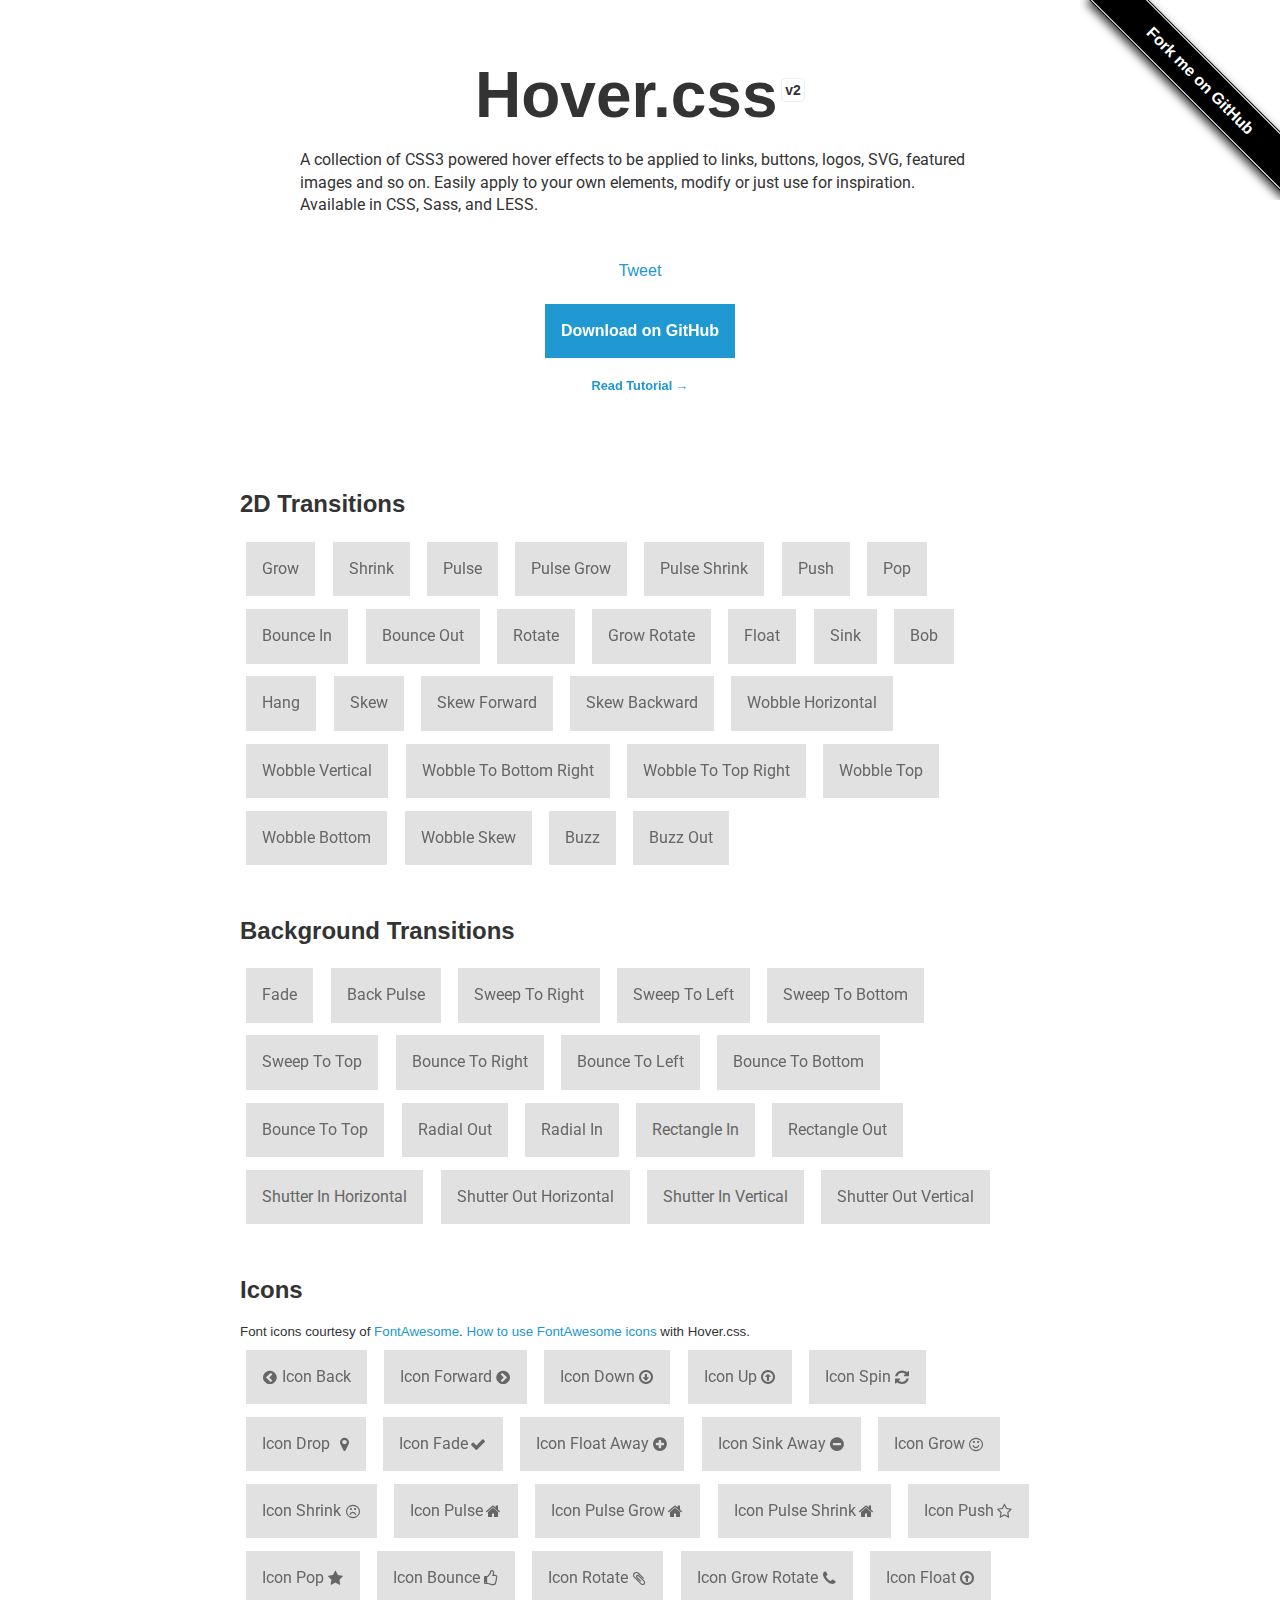
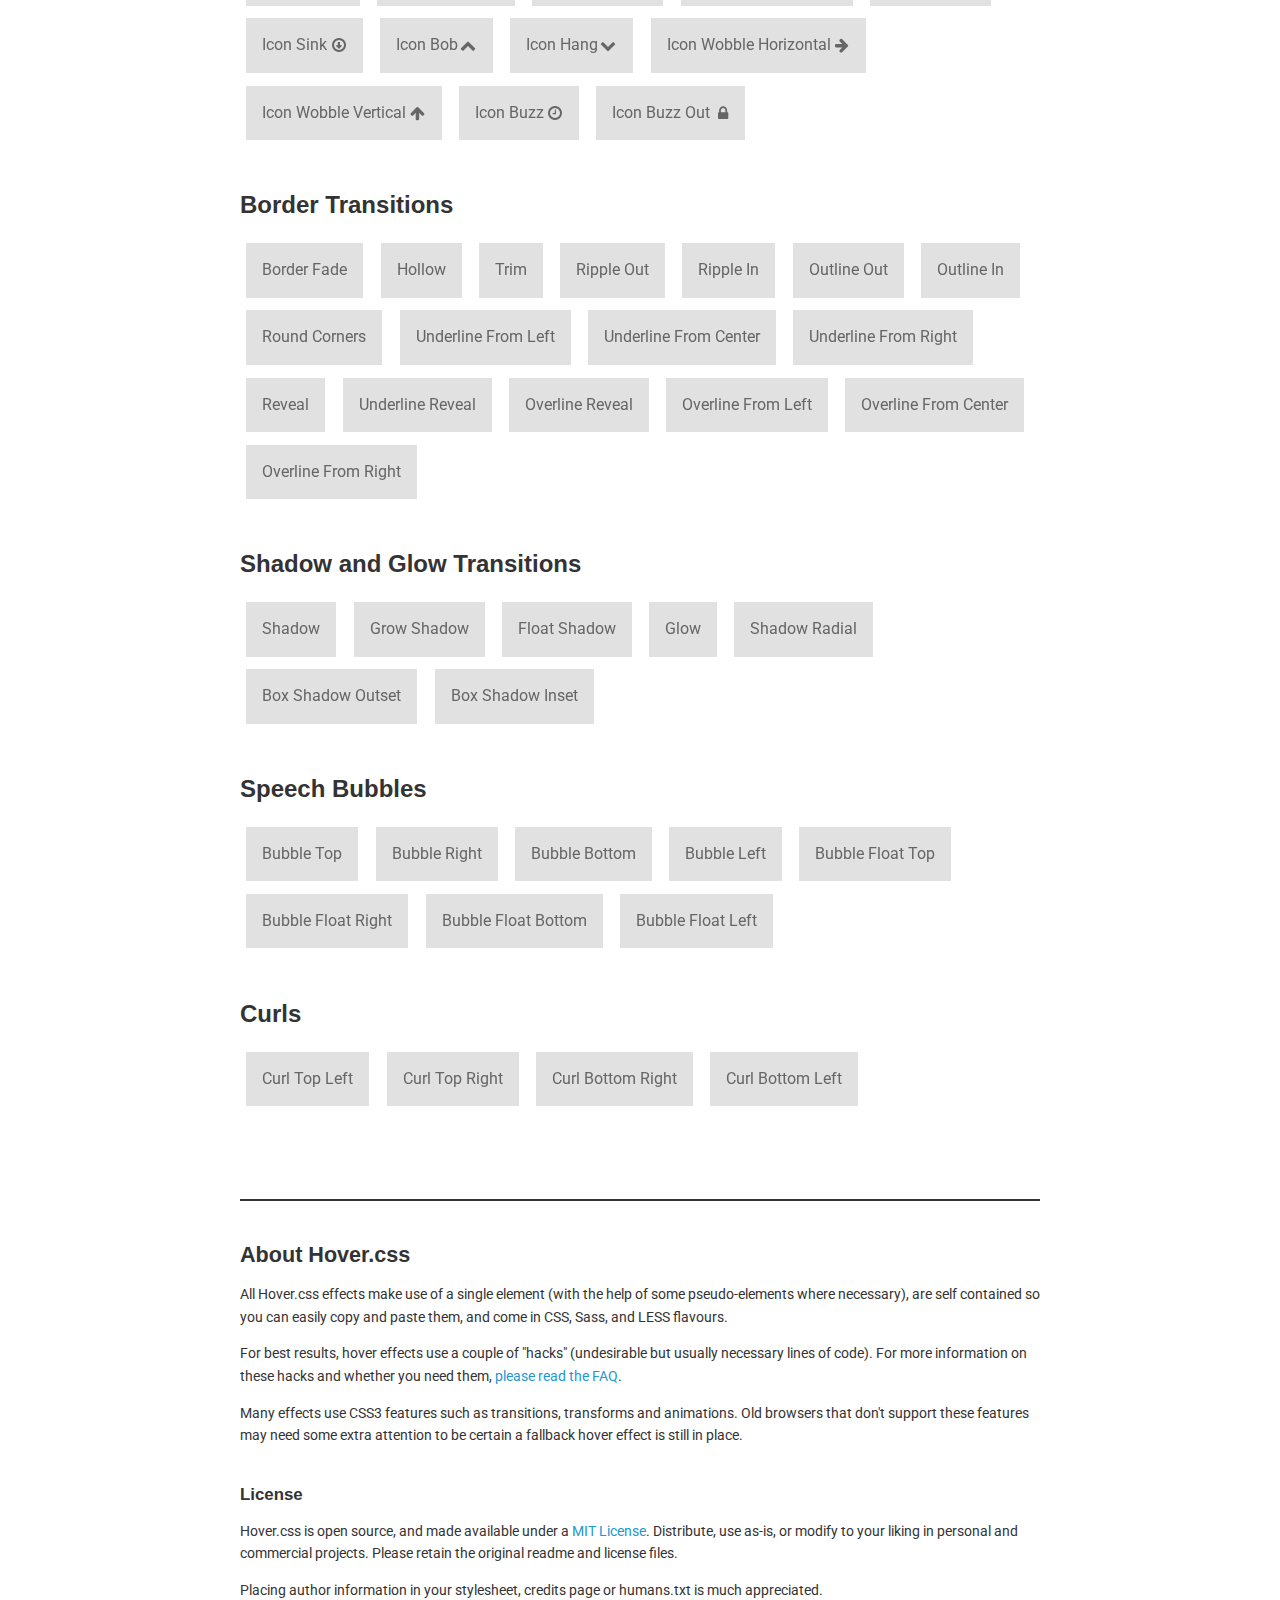
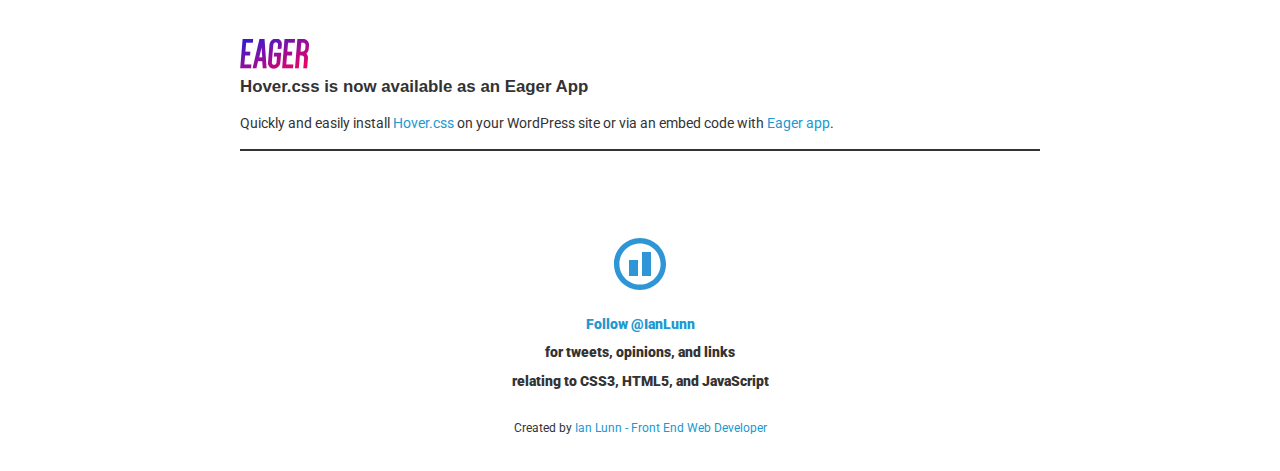
<file: Ingress/Content/lib/hover/index.html>
<!DOCTYPE html>
<html lang="en">
	<head>
		<meta charset="utf-8">
		<meta property="og:image" content="http://ianlunn.github.io/Hover/hover.jpg" />
		<meta property="og:site_name" content="Hover.css"/>
		<meta property="og:title" content="Hover.css - A collection of CSS3 powered hover effects" />
		<title>Hover.css - A collection of CSS3 powered hover effects</title>
		<link href="css/demo-page.css" rel="stylesheet" media="all">
		<link href="css/hover.css" rel="stylesheet" media="all">
		<link href="//maxcdn.bootstrapcdn.com/font-awesome/4.2.0/css/font-awesome.min.css" rel="stylesheet" media="all">
	</head>
	<body>

		<!--[if lt IE 10]>
		<p class="browsehappy">You are using an <strong>outdated</strong> browser. Please <a href="http://browsehappy.com/">upgrade your browser</a> to improve your experience.</p>
		<![endif]-->

		<span id="forkongithub"><a href="https://github.com/IanLunn/Hover">Fork me on GitHub</a></span>

		<h1>Hover.css <a href="https://github.com/IanLunn/Hover/releases" class="sup" title="View release history">v2</a></h1>

		<p class="intro">A collection of CSS3 powered hover effects to be applied to links, buttons, logos, SVG, featured images and so on. Easily apply to your own elements, modify or just use for inspiration. Available in CSS, Sass, and LESS.</p>

		<div class="social aligncenter">
			<div class="social-button">
				<iframe src="http://ghbtns.com/github-btn.html?user=IanLunn&repo=Hover&type=watch&count=true" allowtransparency="true" frameborder="0" scrolling="0" width="110" height="20"></iframe>
			</div>

			<div class="social-button">
				<a href="https://twitter.com/share" class="twitter-share-button" data-related="IanLunn" data-dnt="true">Tweet</a>
			</div>

			<div class="social-button">
				<script id='fbhss98'>(function(i){var f,s=document.getElementById(i);f=document.createElement('iframe');f.src='//api.flattr.com/button/view/?uid=IanLunn&button=compact&url=http%3A%2F%2Fianlunn.github.io%2FHover%2F';f.title='Flattr';f.height=20;f.width=110;f.style.borderWidth=0;s.parentNode.insertBefore(f,s);})('fbhss98');</script>
			</div>
		</div>

		<div class="aligncenter">
			<a class="button cta hvr-float-shadow" href="https://github.com/IanLunn/Hover">Download on GitHub</a><br />
			<a class="tutorial hvr-pop" href="http://ianlunn.co.uk/articles/hover-css-tutorial-introduction/">Read Tutorial &rarr;</a>
		</div>

		<div class="effects">

			<h2>2D Transitions</h2>

			<a href="#" class="hvr-grow">Grow</a>
			<a href="#" class="hvr-shrink">Shrink</a>
			<a href="#" class="hvr-pulse">Pulse</a>
			<a href="#" class="hvr-pulse-grow">Pulse Grow</a>
			<a href="#" class="hvr-pulse-shrink">Pulse Shrink</a>
			<a href="#" class="hvr-push">Push</a>
			<a href="#" class="hvr-pop">Pop</a>
			<a href="#" class="hvr-bounce-in">Bounce In</a>
			<a href="#" class="hvr-bounce-out">Bounce Out</a>
			<a href="#" class="hvr-rotate">Rotate</a>
			<a href="#" class="hvr-grow-rotate">Grow Rotate</a>
			<a href="#" class="hvr-float">Float</a>
			<a href="#" class="hvr-sink">Sink</a>
			<a href="#" class="hvr-bob">Bob</a>
			<a href="#" class="hvr-hang">Hang</a>
			<a href="#" class="hvr-skew">Skew</a>
			<a href="#" class="hvr-skew-forward">Skew Forward</a>
			<a href="#" class="hvr-skew-backward">Skew Backward</a>
			<a href="#" class="hvr-wobble-horizontal">Wobble Horizontal</a>
			<a href="#" class="hvr-wobble-vertical">Wobble Vertical</a>
			<a href="#" class="hvr-wobble-to-bottom-right">Wobble To Bottom Right</a>
			<a href="#" class="hvr-wobble-to-top-right">Wobble To Top Right</a>
			<a href="#" class="hvr-wobble-top">Wobble Top</a>
			<a href="#" class="hvr-wobble-bottom">Wobble Bottom</a>
			<a href="#" class="hvr-wobble-skew">Wobble Skew</a>
			<a href="#" class="hvr-buzz">Buzz</a>
			<a href="#" class="hvr-buzz-out">Buzz Out</a>


			<h2>Background Transitions</h2>

			<a href="#" class="hvr-fade">Fade</a>
			<a href="#" class="hvr-back-pulse">Back Pulse</a>
			<a href="#" class="hvr-sweep-to-right">Sweep To Right</a>
			<a href="#" class="hvr-sweep-to-left">Sweep To Left</a>
			<a href="#" class="hvr-sweep-to-bottom">Sweep To Bottom</a>
			<a href="#" class="hvr-sweep-to-top">Sweep To Top</a>
			<a href="#" class="hvr-bounce-to-right">Bounce To Right</a>
			<a href="#" class="hvr-bounce-to-left">Bounce To Left</a>
			<a href="#" class="hvr-bounce-to-bottom">Bounce To Bottom</a>
			<a href="#" class="hvr-bounce-to-top">Bounce To Top</a>
			<a href="#" class="hvr-radial-out">Radial Out</a>
			<a href="#" class="hvr-radial-in">Radial In</a>
			<a href="#" class="hvr-rectangle-in">Rectangle In</a>
			<a href="#" class="hvr-rectangle-out">Rectangle Out</a>
			<a href="#" class="hvr-shutter-in-horizontal">Shutter In Horizontal</a>
			<a href="#" class="hvr-shutter-out-horizontal">Shutter Out Horizontal</a>
			<a href="#" class="hvr-shutter-in-vertical">Shutter In Vertical</a>
			<a href="#" class="hvr-shutter-out-vertical">Shutter Out Vertical</a>


			<h2>Icons</h2>

			<small>Font icons courtesy of <a href="https://fortawesome.github.io/Font-Awesome/">FontAwesome</a>. <a href="https://github.com/IanLunn/Hover/#using-fontawesome-with-icon-effects">How to use FontAwesome icons</a> with Hover.css.</small>

			<a href="#" class="hvr-icon-back">Icon Back</a>
			<a href="#" class="hvr-icon-forward">Icon Forward</a>
			<a href="#" class="hvr-icon-down">Icon Down</a>
			<a href="#" class="hvr-icon-up">Icon Up</a>
			<a href="#" class="hvr-icon-spin">Icon Spin</a>
			<a href="#" class="hvr-icon-drop">Icon Drop</a>
			<a href="#" class="hvr-icon-fade">Icon Fade</a>
			<a href="#" class="hvr-icon-float-away">Icon Float Away</a>
			<a href="#" class="hvr-icon-sink-away">Icon Sink Away</a>
			<a href="#" class="hvr-icon-grow">Icon Grow</a>
			<a href="#" class="hvr-icon-shrink">Icon Shrink</a>
			<a href="#" class="hvr-icon-pulse">Icon Pulse</a>
			<a href="#" class="hvr-icon-pulse-grow">Icon Pulse Grow</a>
			<a href="#" class="hvr-icon-pulse-shrink">Icon Pulse Shrink</a>
			<a href="#" class="hvr-icon-push">Icon Push</a>
			<a href="#" class="hvr-icon-pop">Icon Pop</a>
			<a href="#" class="hvr-icon-bounce">Icon Bounce</a>
			<a href="#" class="hvr-icon-rotate">Icon Rotate</a>
			<a href="#" class="hvr-icon-grow-rotate">Icon Grow Rotate</a>
			<a href="#" class="hvr-icon-float">Icon Float</a>
			<a href="#" class="hvr-icon-sink">Icon Sink</a>
			<a href="#" class="hvr-icon-bob">Icon Bob</a>
			<a href="#" class="hvr-icon-hang">Icon Hang</a>
			<a href="#" class="hvr-icon-wobble-horizontal">Icon Wobble Horizontal</a>
			<a href="#" class="hvr-icon-wobble-vertical">Icon Wobble Vertical</a>
			<a href="#" class="hvr-icon-buzz">Icon Buzz</a>
			<a href="#" class="hvr-icon-buzz-out">Icon Buzz Out</a>


			<h2>Border Transitions</h2>

			<a href="#" class="hvr-border-fade">Border Fade</a>
			<a href="#" class="hvr-hollow">Hollow</a>
			<a href="#" class="hvr-trim">Trim</a>
			<a href="#" class="hvr-ripple-out">Ripple Out</a>
			<a href="#" class="hvr-ripple-in">Ripple In</a>
			<a href="#" class="hvr-outline-out">Outline Out</a>
			<a href="#" class="hvr-outline-in">Outline In</a>
			<a href="#" class="hvr-round-corners">Round Corners</a>
			<a href="#" class="hvr-underline-from-left">Underline From Left</a>
			<a href="#" class="hvr-underline-from-center">Underline From Center</a>
			<a href="#" class="hvr-underline-from-right">Underline From Right</a>
			<a href="#" class="hvr-reveal">Reveal</a>
			<a href="#" class="hvr-underline-reveal">Underline Reveal</a>
			<a href="#" class="hvr-overline-reveal">Overline Reveal</a>
			<a href="#" class="hvr-overline-from-left">Overline From Left</a>
			<a href="#" class="hvr-overline-from-center">Overline From Center</a>
			<a href="#" class="hvr-overline-from-right">Overline From Right</a>


			<h2>Shadow and Glow Transitions</h2>

			<a href="#" class="hvr-shadow">Shadow</a>
			<a href="#" class="hvr-grow-shadow">Grow Shadow</a>
			<a href="#" class="hvr-float-shadow">Float Shadow</a>
			<a href="#" class="hvr-glow">Glow</a>
			<a href="#" class="hvr-shadow-radial">Shadow Radial</a>
			<a href="#" class="hvr-box-shadow-outset">Box Shadow Outset</a>
			<a href="#" class="hvr-box-shadow-inset">Box Shadow Inset</a>


			<h2>Speech Bubbles</h2>

			<a href="#" class="hvr-bubble-top">Bubble Top</a>
			<a href="#" class="hvr-bubble-right">Bubble Right</a>
			<a href="#" class="hvr-bubble-bottom">Bubble Bottom</a>
			<a href="#" class="hvr-bubble-left">Bubble Left</a>
			<a href="#" class="hvr-bubble-float-top">Bubble Float Top</a>
			<a href="#" class="hvr-bubble-float-right">Bubble Float Right</a>
			<a href="#" class="hvr-bubble-float-bottom">Bubble Float Bottom</a>
			<a href="#" class="hvr-bubble-float-left">Bubble Float Left</a>


			<h2>Curls</h2>

			<a href="#" class="hvr-curl-top-left">Curl Top Left</a>
			<a href="#" class="hvr-curl-top-right">Curl Top Right</a>
			<a href="#" class="hvr-curl-bottom-right">Curl Bottom Right</a>
			<a href="#" class="hvr-curl-bottom-left">Curl Bottom Left</a>
		</div>


		<div class="footer">
			<div class="about">
				<h2>About Hover.css</h2>

				<p>All Hover.css effects make use of a single element (with the help of some pseudo-elements where necessary), are self contained so you can easily copy and paste them, and come in CSS, Sass, and LESS flavours.</p>

				<p>For best results, hover effects use a couple of "hacks" (undesirable but usually necessary lines of code). For more information on these hacks and whether you need them, <a href="https://github.com/IanLunn/Hover/wiki/Hacks-Explained">please read the FAQ</a>.</p>

				<p>Many effects use CSS3 features such as transitions, transforms and animations. Old browsers that don't support these features may need some extra attention to be certain a fallback hover effect is still in place.</p>

				<br />
				<h3>License</h3>

				<p>Hover.css is open source, and made available under a <a href="http://www.opensource.org/licenses/mit-license.php">MIT License</a>. Distribute, use as-is, or modify to your liking in personal and commercial projects. Please retain the original readme and license files.

				<p>Placing author information in your stylesheet, credits page or humans.txt is much appreciated.</p>

				<br />
				<img src="eager.jpg" alt="Eager App" />
				<h3>Hover.css is now available as an Eager App</h3>
				<p>Quickly and easily install <a href="https://eager.io/app/AN_LdP2tOk0f">Hover.css</a> on your WordPress site or via an embed code with <a href="https://eager.io/">Eager app</a>.</p>
			</div>

			<div class="author">

				<div class="ild-ident">

					<!-- "IL" logo Copyright (c) Ian Lunn Design Limited 2015 -->
					<a href="http://ianlunn.co.uk/" title="Visit portfolio of Ian Lunn">

						<svg onmouseenter="el=this;el.classList.add('active');setTimeout(function(){el.classList.remove('active')},600);" xmlns="http://www.w3.org/2000/svg" width="52" height="52" viewBox="0 0 52 52">
							<g class="circle-holder">
								<path class="circle" fill="#2E96D6" d="M5.4 26c0-11.4 9.2-20.6 20.6-20.6s20.6 9.2 20.6 20.6c0 11.4-9.2 20.6-20.6 20.6s-20.6-9.2-20.6-20.6zm-5.4 0c0 14.4 11.6 26 26 26s26-11.6 26-26-11.6-26-26-26-26 11.6-26 26z"/>
							</g>
							<path class="i" fill="#2E96D6" d="M15 22h9v16h-9v-16z"/>
							<path class="l" fill="#2E96D6" d="M28 14h9v24h-9v-24z"/>
						</svg>
					</a>
				</div>

				<p class="follow"><a href="https://twitter.com/IanLunn" class="twitter-follow-button" data-show-count="false" data-dnt="true" data-size="large">Follow @IanLunn</a> for tweets, opinions,  and links<br /> relating to CSS3, HTML5, and JavaScript</p>
				<p class="credit">Created by <a href="http://ianlunn.co.uk/" title="Visit portfolio of Ian Lunn">Ian Lunn - Front End Web Developer</a></p>
			</div>
		</div>

		<script>
			/**
			 * Used to demonstrate Hover.css only. Not required when adding
			 * Hover.css to your own pages. Prevents a link from being
			 * navigated and gaining focus.
			 */
			var effects = document.querySelectorAll('.effects')[0];

			effects.addEventListener('click', function(e) {

				if (e.target.className.indexOf('hvr') > -1) {
					e.preventDefault();
					e.target.blur();

				}
			});
		</script>

		<script>!function(d,s,id){var js,fjs=d.getElementsByTagName(s)[0],p=/^http:/.test(d.location)?'http':'https';if(!d.getElementById(id)){js=d.createElement(s);js.id=id;js.src=p+'://platform.twitter.com/widgets.js';fjs.parentNode.insertBefore(js,fjs);}}(document, 'script', 'twitter-wjs');</script>

		<script>
		  (function(i,s,o,g,r,a,m){i['GoogleAnalyticsObject']=r;i[r]=i[r]||function(){
		  (i[r].q=i[r].q||[]).push(arguments)},i[r].l=1*new Date();a=s.createElement(o),
		  m=s.getElementsByTagName(o)[0];a.async=1;a.src=g;m.parentNode.insertBefore(a,m)
		  })(window,document,'script','//www.google-analytics.com/analytics.js','ga');

		  ga('create', 'UA-11991680-4', 'ianlunn.github.io');
		  ga('send', 'pageview');
		</script>
	</body>
</html>
</file>
<file: Ingress/Content/lib/hover/css/demo-page.css>
/*
 * Hover.css - Demo Page
 * Author: Ian Lunn @IanLunn
 * Author URL: http://ianlunn.co.uk/
 * Github: https://github.com/IanLunn/Hover

 * Made available under a MIT License:
 * http://www.opensource.org/licenses/mit-license.php

 * Hover.css Copyright Ian Lunn 2014.
 */

/**
 * The following are default styles for the demo page,
 * you don't need to include these on your own site.
 */

@import url(http://fonts.googleapis.com/css?family=Roboto);

body {
  margin: 0 auto;
  max-width: 800px;
  padding: 40px 20px 20px 20px;
  font-family: sans-serif;
  color: #333;
  line-height: 140%;
}

.browsehappy {
    position: absolute;
    top: 0;
    right: 0;
    left: 0;
    padding: 1em;
    background: black;
    color: white;
    text-align: center;
}

img {
  border: none;
}

small {
    display: block;
}

p,
[class^="hvr-"] {
    font-family: 'Roboto', sans-serif;
}

[class^="hvr-"] {
  /*display: inline-block;*/
  /*vertical-align: middle;*/
  margin: .4em;
  padding: 1em;
  cursor: pointer;
  background: #e1e1e1;
  text-decoration: none;
  color: #666;
  /* Prevent highlight colour when element is tapped */
  -webkit-tap-highlight-color: rgba(0,0,0,0);
}

.aligncenter {
  text-align: center;
}

.sup {
    vertical-align: super;
    margin-left: -1em;
    padding: .21875em;
    line-height: 100%;
    font-size: .21875em;
    border: #eee solid 1px;
    border-radius: 4px;
    color: inherit;
}

.sup:hover {
    background: #eee;
}

a {
    color: #2098D1;
    text-decoration: none;
}

.footer a:hover,
.tutorial:hover {
    color: #207AD1;
}

.tutorial {
  display: inline-block;
  font-size: .8em;
  font-weight: bold;
}

.tutorial:hover,
.tutorial:focus,
.tutorial:active {
  text-decoration: none;
}

.intro {
  max-width: 680px;
  margin: 20px auto 0 auto;
}

.button.cta {
  display: inline-block;
  position: relative;
  margin: 1.2em 0 1em 0;
  padding: 1em;
  background: #2098D1;
  border: none;
  text-decoration: none;
  font-weight: 700;
  color: white;
}

.effects {
  margin-top: 6em;
}

h1 {
  text-align: center;
  font-size: 4em;
}

h2 {
  margin-top: 2em;
}

h3 {
  margin: 0;
}

.about {
  border-top: #333 solid 2px;
  border-bottom: #333 solid 2px;
}

.footer {
  overflow: hidden;
  width: auto;
  margin-top: 6em;
  font-size: .9em;
}

.footer a {
  text-decoration: none;
}

.credit {
  font-size: .8em;
  font-weight: normal;
}

.social {
  margin-top: 2.6em;
}

.social-button {
  display: inline-block;
  vertical-align: middle;
}

.twitter-follow-button {
    display: block;
    margin: 0 auto;
}

.follow {
    margin-bottom: 20px;
    line-height: 200%;
}

.author {
  margin: 6em auto 0 auto;
  text-align: center;
  font-weight: 900;
}

.author [class^="hvr-"] {
    background: transparent;
}

@-webkit-keyframes circle {
  50% {
    -webkit-transform: scale(1.26923077);
  }
}

@-webkit-keyframes initials {
  50% {
    -webkit-transform: translateY(-8px) translateZ(0);
  }
}

@keyframes circle {
  50% {
    transform: scale(1.26923077);
  }
}

@keyframes initials {
  50% {
    transform: translateY(-8px) translateZ(0);
  }
}

.ild-ident svg {
    overflow: visible;
    -webkit-transform: translateZ(0);
    transform: translateZ(0);
}

.ild-ident .circle-holder {
  -webkit-transform: translate(-7px, -7px);
  transform: translate(-7px, -7px);
}

.ild-ident .circle {
  -webkit-transform: translate(7px, 7px);
  transform: translate(7px, 7px);
}

.ild-ident svg.active .i {
  -webkit-animation: initials .4s ease-in-out;
  animation: initials .4s ease-in-out;
}

.ild-ident svg.active .l {
  -webkit-animation: initials .4s .2s ease-in-out;
  animation: initials .4s .2s ease-in-out;
}

.ild-ident svg.active .circle {
  -webkit-animation: circle .5s .1s ease-in-out;
  animation: circle .5s .1s ease-in-out;
}

#forkongithub {
    display: none;
}

#forkongithub a {
  background: #000;
  color: #fff;
  text-decoration: none;
  font-family: arial, sans-serif;
  text-align: center;
  font-weight: bold;
  padding: 5px 40px;
  font-size: 1rem;
  line-height: 2rem;
  position: relative;
  -webkit-transition: 0.5s;
  transition: 0.5s;
}

#forkongithub a:hover,
#forkongithub a:focus,
#forkongithub a:active {
  background: #2098D1;
  color: #fff;
}

#forkongithub a::before,
#forkongithub a::after {
  content: "";
  width: 100%;
  display: block;
  position: absolute;
  top: 1px;
  left: 0;
  height: 1px;
  background: #fff;
}

#forkongithub a::after {
  bottom: 1px;
  top: auto;
}

@media screen and (min-width: 640px) {
  #forkongithub {
    position: absolute;
    display: block;
    top: 0;
    right: 0;
    width: 200px;
    overflow: hidden;
    height: 200px;
  }

  #forkongithub a {
    width: 200px;
    position: absolute;
    top: 60px;
    right: -60px;
    -webkit-transform: rotate(45deg);
    -ms-transform: rotate(45deg);
    transform: rotate(45deg);
    box-shadow: 4px 4px 10px rgba(0,0,0,0.8);
  }
}
</file>
